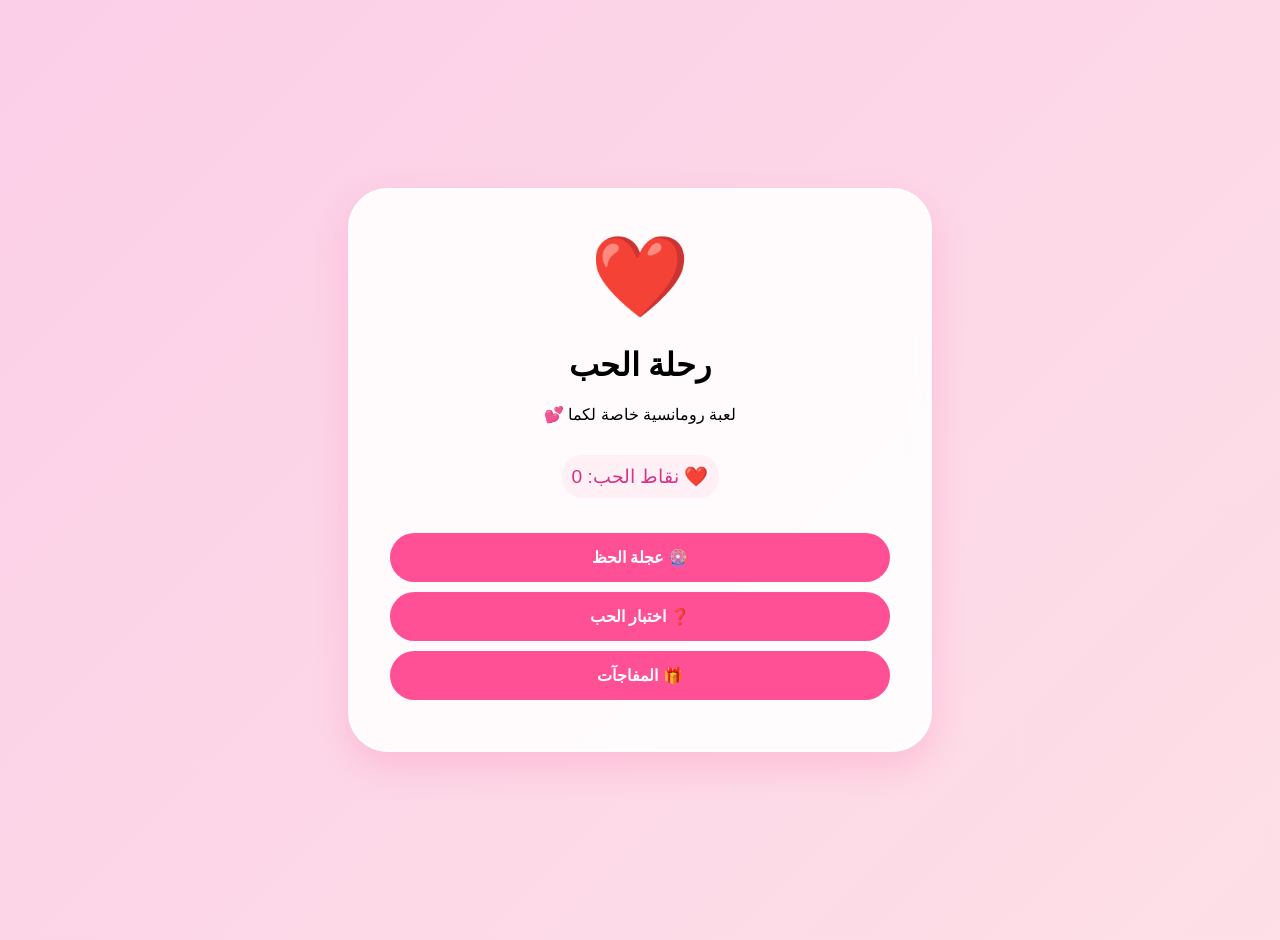
<file: index.html>
<!DOCTYPE html>
<html lang="ar" dir="rtl">
<head>
    <meta charset="UTF-8">
    <meta name="viewport" content="width=device-width, initial-scale=1.0">
    <title>❤️ Love Adventure</title>
    <!-- ربط الملف بـ style.css الموحد الذي اتفقنا عليه -->
    <link rel="stylesheet" href="style.css">
    <style>
        /* لمسات خاصة لهذه الصفحة لتعزيز جماليتها */
        .heart-icon {
            font-size: 80px;
            margin-bottom: 10px;
            display: block;
            animation: pulse 2s infinite;
        }
        
        @keyframes pulse {
            0%, 100% { transform: scale(1); }
            50% { transform: scale(1.1); }
        }

        #points {
            color: #d63384;
            font-size: 1.2rem;
            margin: 15px 0 25px 0;
            background: #fff0f6;
            padding: 10px;
            border-radius: 20px;
            display: inline-block;
            width: auto;
        }
    </style>
</head>

<body>

    <div class="game-container">
        <div class="heart-icon">❤️</div>
        
        <h1>رحلة الحب</h1>
        
        <p>لعبة رومانسية خاصة لكما 💕</p>

        <div id="points">نقاط الحب: 0 ❤️</div>

        <!-- الأزرار تستخدم كلاس .btn الموحد -->
        <a class="btn" href="wheel.html">🎡 عجلة الحظ</a>
        <a class="btn" href="questions.html">❓ اختبار الحب</a>
        <a class="btn" href="surprises.html">🎁 المفاجآت</a>
    </div>

    <script src="app.js"></script>
</body>
</html>
</file>
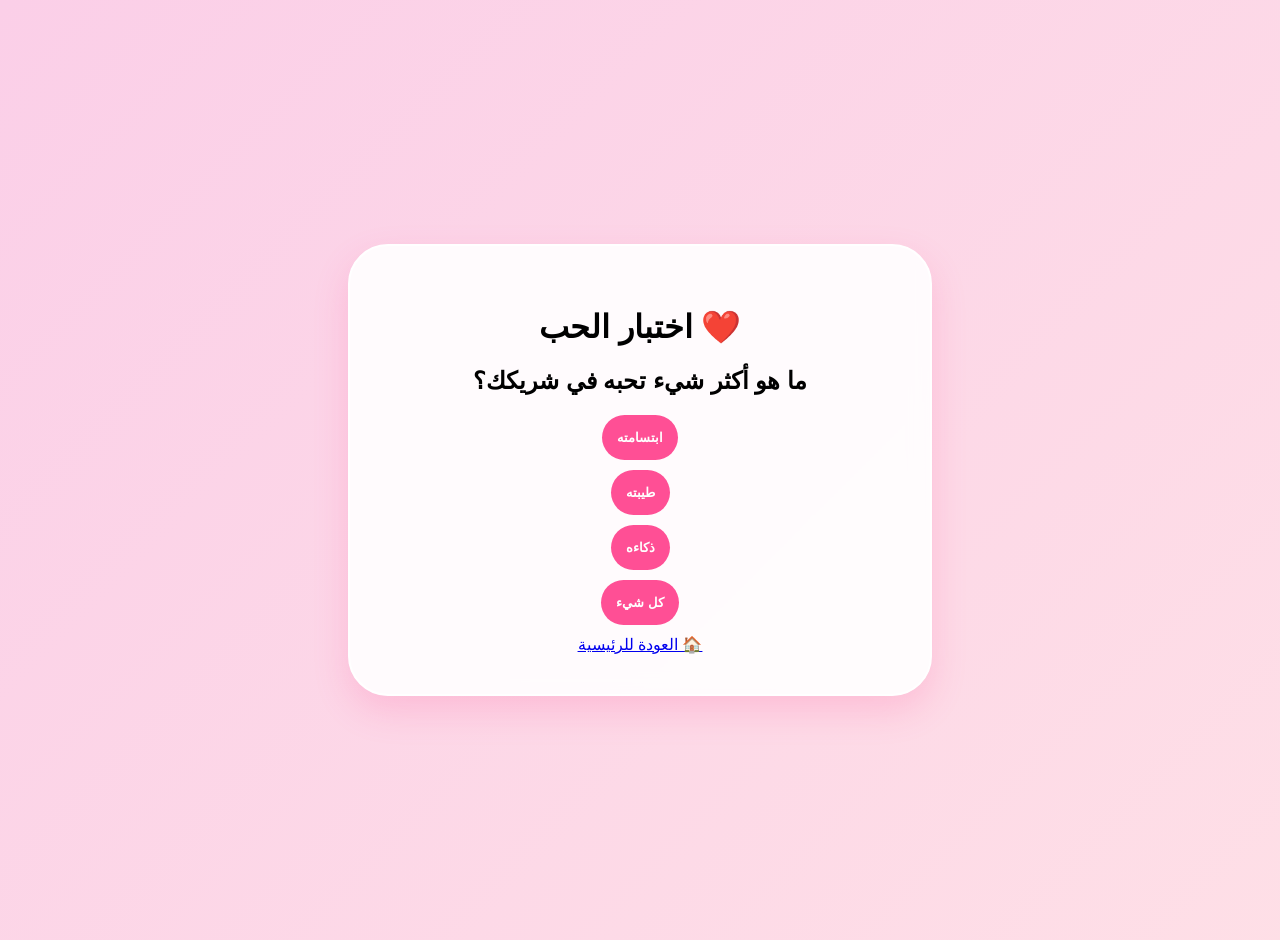
<file: questions.html>
<!DOCTYPE html>
<html lang="ar" dir="rtl">
<head>
    <meta charset="UTF-8">
    <meta name="viewport" content="width=device-width, initial-scale=1.0">
    <title>❓ اختبار الحب</title>
    <link rel="stylesheet" href="style.css">
</head>
<body>

    <div class="game-container">
        <h1>❤️ اختبار الحب</h1>
        
        <div id="quiz">
            <h2 id="question">جاري تحميل سؤال الحب...</h2>
            <div id="answers">
                <!-- الأزرار ستضاف هنا عبر الجافا سكريبت -->
            </div>
        </div>

        <div id="score"></div>

        <a href="index.html" class="back">🏠 العودة للرئيسية</a>
    </div>

    <!-- ترتيب مهم جداً: تأكد أن ملف البيانات والمنطق يحمل قبل أي سكربت آخر -->
    <!-- في نهاية ملف questions.html -->
<script src="app.js"></script>
<script src="questions.js"></script>
</body>
</html>
</file>
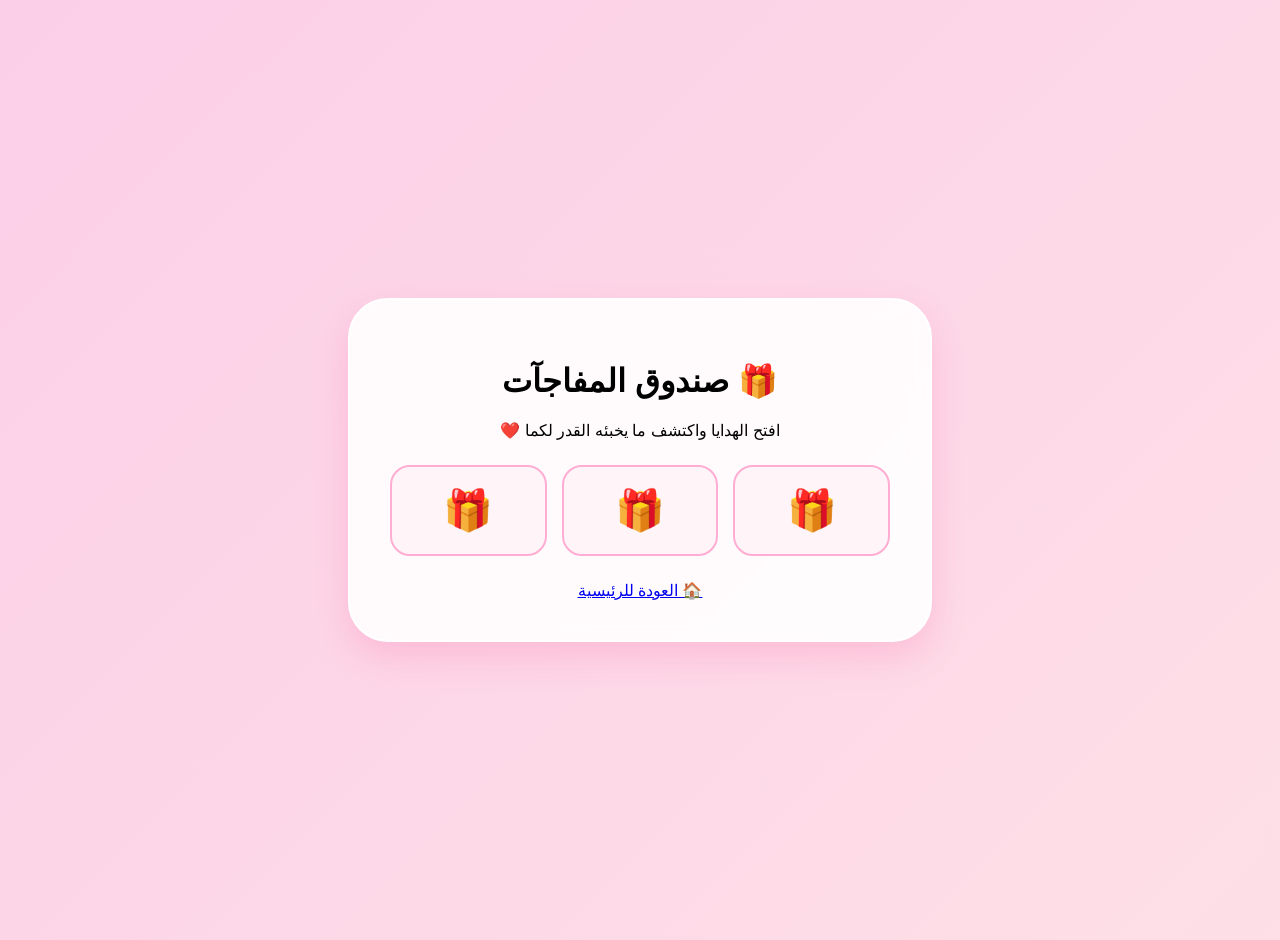
<file: surprises.html>
<!DOCTYPE html>
<html lang="ar" dir="rtl">
<head>
    <meta charset="UTF-8">
    <meta name="viewport" content="width=device-width, initial-scale=1.0">
    <title>🎁 صندوق المفاجآت</title>
    <link rel="stylesheet" href="style.css">
    <style>
        .gift-grid {
            display: grid;
            grid-template-columns: repeat(3, 1fr);
            gap: 15px;
            margin: 25px 0;
        }
        .gift-box {
            font-size: 40px;
            background: #fff5f8;
            padding: 20px;
            border-radius: 20px;
            border: 2px solid #ffadd2;
            cursor: pointer;
            transition: 0.3s;
        }
        .gift-box:hover { background: #ff8fcf; transform: scale(1.05); }
    </style>
</head>
<body>

    <div class="game-container">
        <h1>🎁 صندوق المفاجآت</h1>
        <p>افتح الهدايا واكتشف ما يخبئه القدر لكما ❤️</p>
        
        <div class="gift-grid" id="gifts-container">
            <!-- الهدايا ستظهر هنا من الجافا سكريبت -->
            <div class="gift-box">🎁</div>
            <div class="gift-box">🎁</div>
            <div class="gift-box">🎁</div>
        </div>

        <div id="surprise-result" style="font-size: 1.3rem; color: #d63384; font-weight: bold; margin-top: 20px;"></div>

        <a href="index.html" class="back">🏠 العودة للرئيسية</a>
    </div>

    <script src="surprises.js"></script>
</body>
</html>
</file>
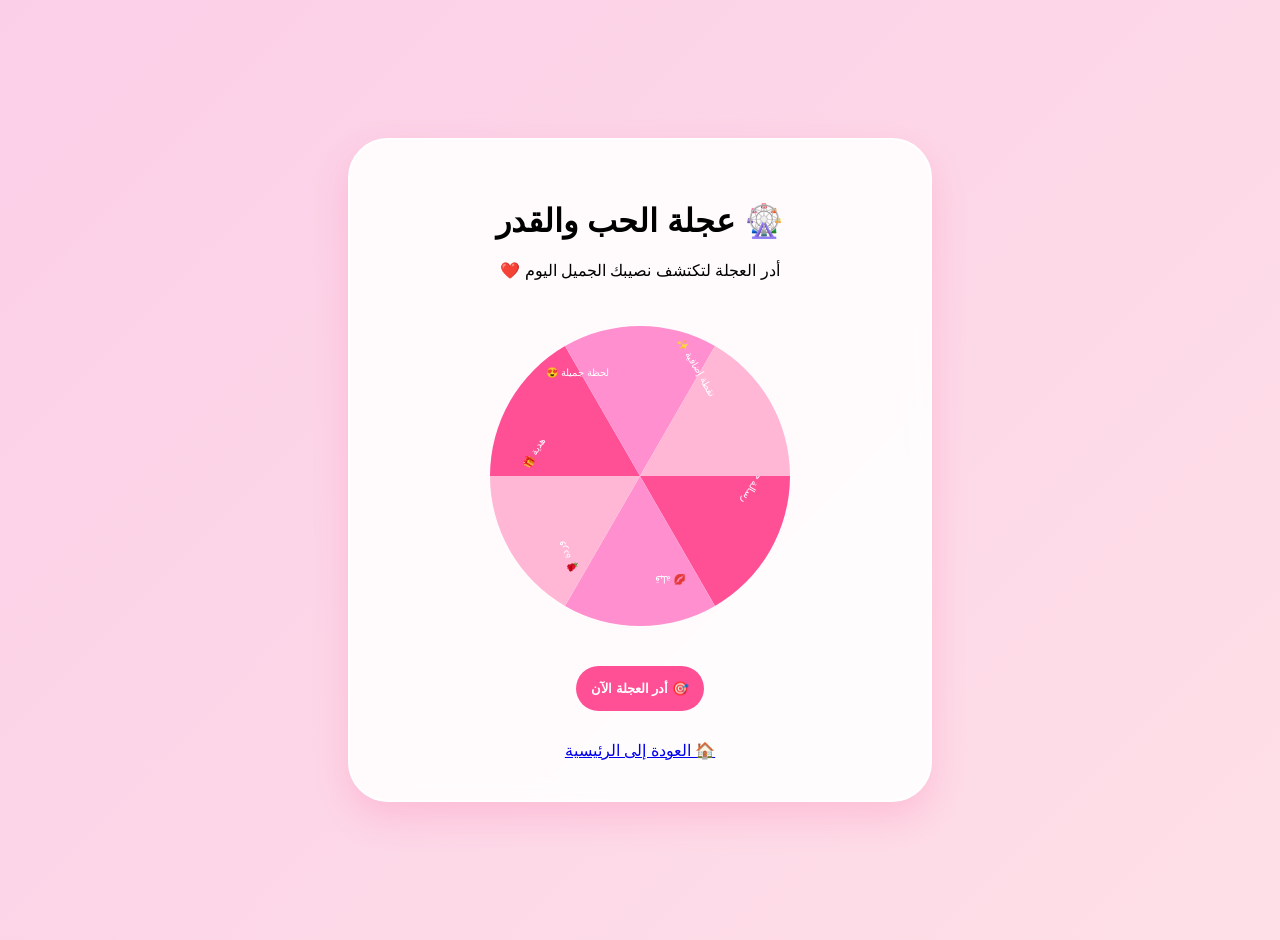
<file: wheel.html>
<!DOCTYPE html>
<html lang="ar" dir="rtl">
<head>
    <meta charset="UTF-8">
    <meta name="viewport" content="width=device-width, initial-scale=1.0">
    <title>🎡 عجلة الحب والقدر</title>
    <link rel="stylesheet" href="style.css">
    <style>
        /* تنسيق خاص للعجلة لتكون داخل الحاوية الموحدة */
        #wheel {
            margin: 20px auto;
            display: block;
        }
        .wheel-container {
            display: flex;
            flex-direction: column;
            align-items: center;
        }
    </style>
</head>
<body>

    <div class="game-container">
        <h1>🎡 عجلة الحب والقدر</h1>
        <p>أدر العجلة لتكتشف نصيبك الجميل اليوم ❤️</p>

        <div class="wheel-container">
            <canvas id="wheel" width="320" height="320"></canvas>
            <button id="spin" class="btn">🎯 أدر العجلة الآن</button>
        </div>

        <div id="result" style="font-size: 1.5rem; color: #d63384; font-weight: bold; margin-top: 20px;"></div>

        <a href="index.html" class="back">🏠 العودة إلى الرئيسية</a>
    </div>

    <script src="wheel.js"></script>
</body>
</html>
</file>
<file: style.css>
/* الهوية البصرية الموحدة */
:root {
    --primary-color: #ff4f95;
    --secondary-color: #ff8fcf;
    --bg-gradient: linear-gradient(-45deg, #fff0f6, #fce7f3, #ffe4e6, #fbcfe8);
    --card-bg: rgba(255, 255, 255, 0.9);
    --text-color: #881337;
}

body {
    margin: 0;
    min-height: 100vh;
    background: var(--bg-gradient);
    background-size: 400% 400%;
    animation: gradientBG 15s ease infinite;
    font-family: 'Segoe UI', Tahoma, sans-serif;
    display: flex;
    justify-content: center;
    align-items: center;
    direction: rtl;
    padding: 20px;
    overflow-x: hidden;
}

@keyframes gradientBG {
    0% { background-position: 0% 50%; }
    50% { background-position: 100% 50%; }
    100% { background-position: 0% 50%; }
}

.game-container {
    background: var(--card-bg);
    backdrop-filter: blur(10px);
    padding: 40px;
    border-radius: 40px;
    box-shadow: 0 15px 35px rgba(255, 79, 149, 0.2);
    text-align: center;
    width: 100%;
    max-width: 500px;
    border: 2px solid white;
}

.btn {
    display: block;
    background: var(--primary-color);
    color: white;
    padding: 15px;
    border-radius: 50px;
    text-decoration: none;
    margin: 10px auto;
    border: none;
    cursor: pointer;
    font-weight: bold;
    transition: 0.3s;
}

.btn:hover { transform: scale(1.05); background: #d63384; }

/* القلوب المتساقطة */
.heart-fall {
    position: absolute;
    top: -10%;
    color: rgba(255, 79, 149, 0.4);
    font-size: 20px;
    animation: fall linear infinite;
    z-index: 1;
    pointer-events: none;
}

@keyframes fall {
    to { transform: translateY(110vh) rotate(360deg); }
}
</file>
